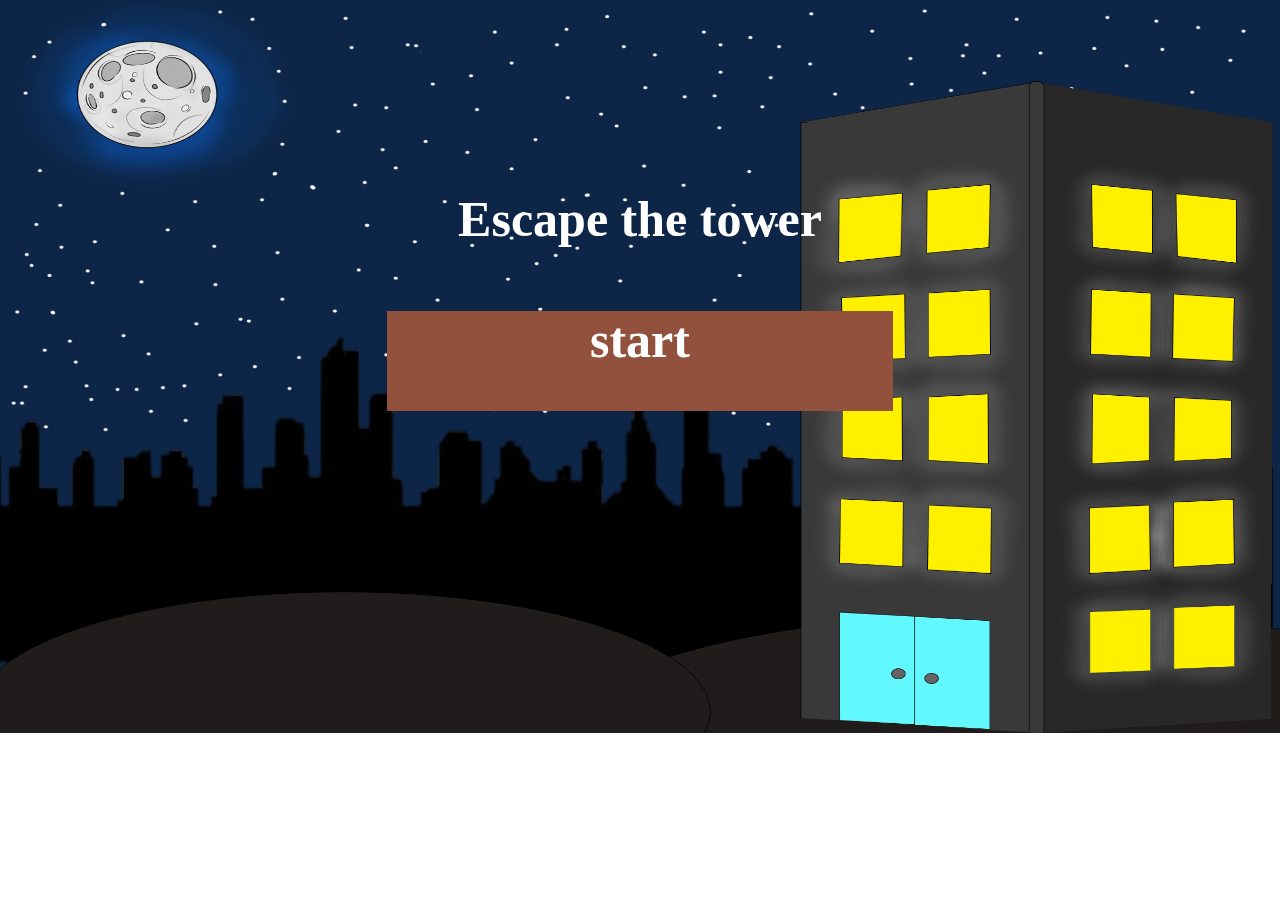
<file: escape room/index.html>
<!DOCTYPE html>
<html lang="en">
<head>
    <meta charset="UTF-8">
    <meta name="viewport" content="width=device-width, initial-scale=1.0">
    <title>Document</title>
    <link rel="stylesheet" href="body.css">
</head>
<body>
    <div class="box1">
        <h1>Escape the tower</h1>
    </div>
    <div class="box2">
        <h2>start</h2>
    </div>
</body>
</html>
</file>
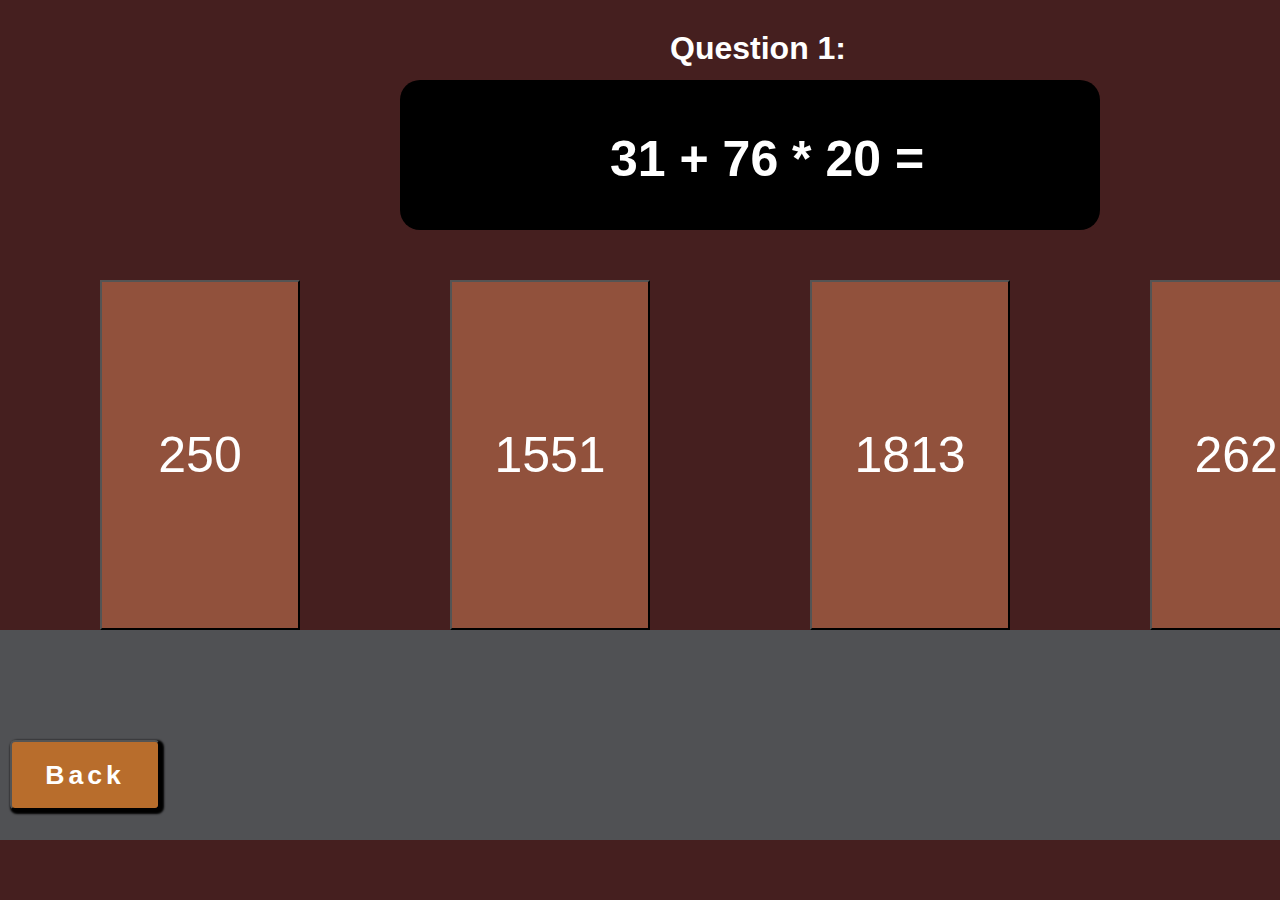
<file: 1_room.html>
<!DOCTYPE html>
<html lang="en">
<head>
    <meta charset="UTF-8">
    <meta name="viewport" content="width=device-width, initial-scale=1.0">
    <title>EscapeRoom</title>
    <link rel="stylesheet" href="1_room.css">
</head>
<body>
    

    <div class="box">
        <h1></h1>
    </div>


    <div class="vei">
        <h1></h1>
    </div>

    <button style="font-size: 50px;" class="dør1" onclick="myFunction()">250</button>

    <script src="1_room.js"></script>

    
    <button style="font-size: 50px;"  class="dør2"  onclick="myEscape()">1551</button>


    <button style="font-size: 50px;"  class="dør3" onclick="myFunction()">1813</button>

    <div class="stykken">
        <h1>31 + 76 * 20 =</h1>
    </div>


    <button style="font-size: 50px;"  class="dør4" onclick="myFunction()">2627</button>


    <div class="question1">
        <h1>Question 1:</h1>
    </div>
    

    <button onclick="myBack()" class="backbtn">
        <h1>Back</h1>
    </button>

    
</body>
</html>
</file>
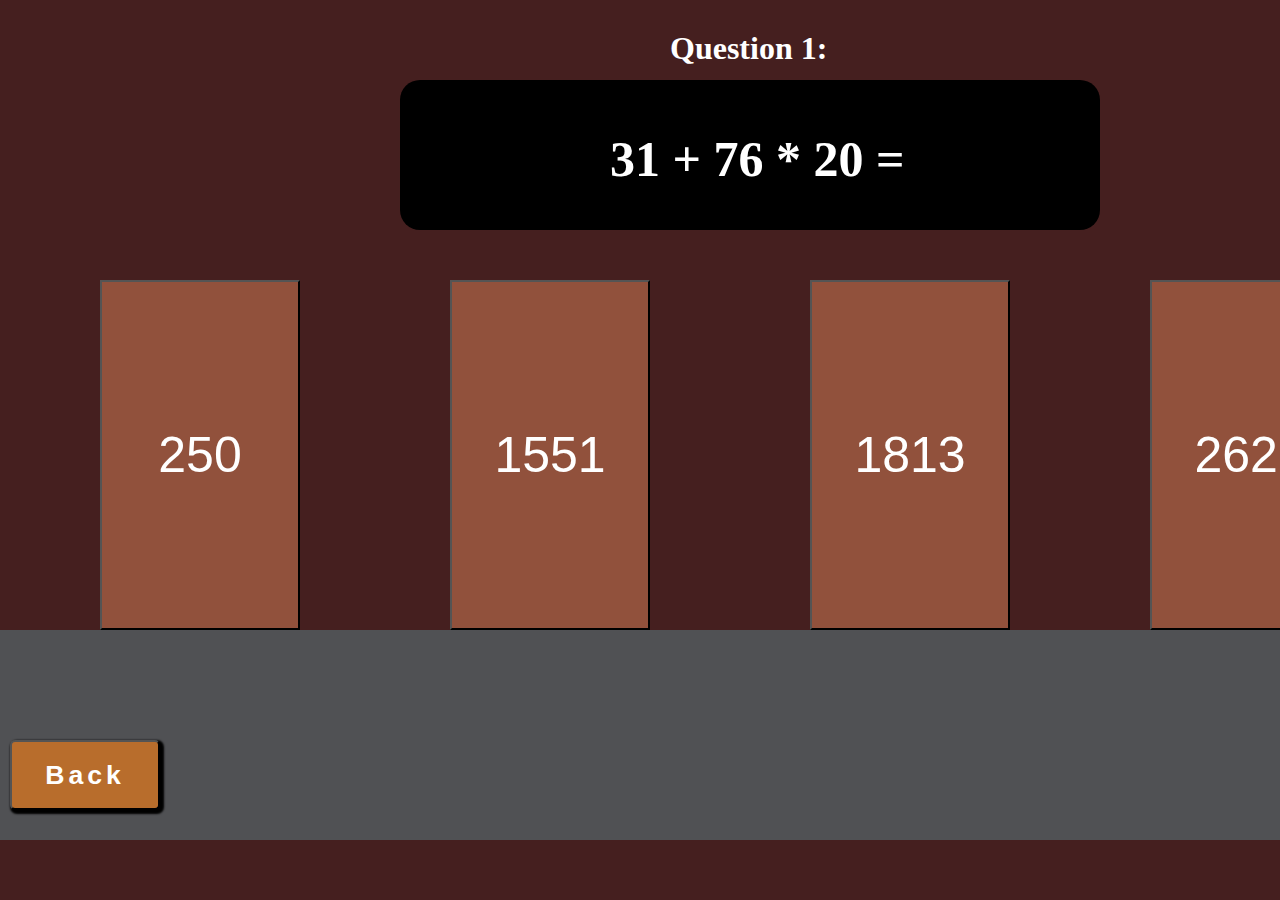
<file: 1side.html>
<!DOCTYPE html>
<html lang="en">
<head>
    <meta charset="UTF-8">
    <meta name="viewport" content="width=device-width, initial-scale=1.0">
    <title>EscapeRoom</title>
    <link rel="stylesheet" href="side1.css">
</head>
<body>

    <div class="box">
        <h1></h1>
    </div>


    <div class="vei">
        <h1></h1>
    </div>

    <button style="font-size: 50px;" class="dør1" onclick="myFunction()">250</button>

    <script src="script.js"></script>

    
    <button style="font-size: 50px;"  class="dør2"  onclick="myEscape()">1551</button>


    <button style="font-size: 50px;"  class="dør3" onclick="myFunction()">1813</button>

    <div class="stykken">
        <h1>31 + 76 * 20 =</h1>
    </div>


    <button style="font-size: 50px;"  class="dør4" onclick="myFunction()">2627</button>


    <div class="question1">
        <h1>Question 1:</h1>
    </div>
    

    <button class="backbtn">
        <h1>Back</h1>
    </button>
   
    
</body>
</html>
</file>
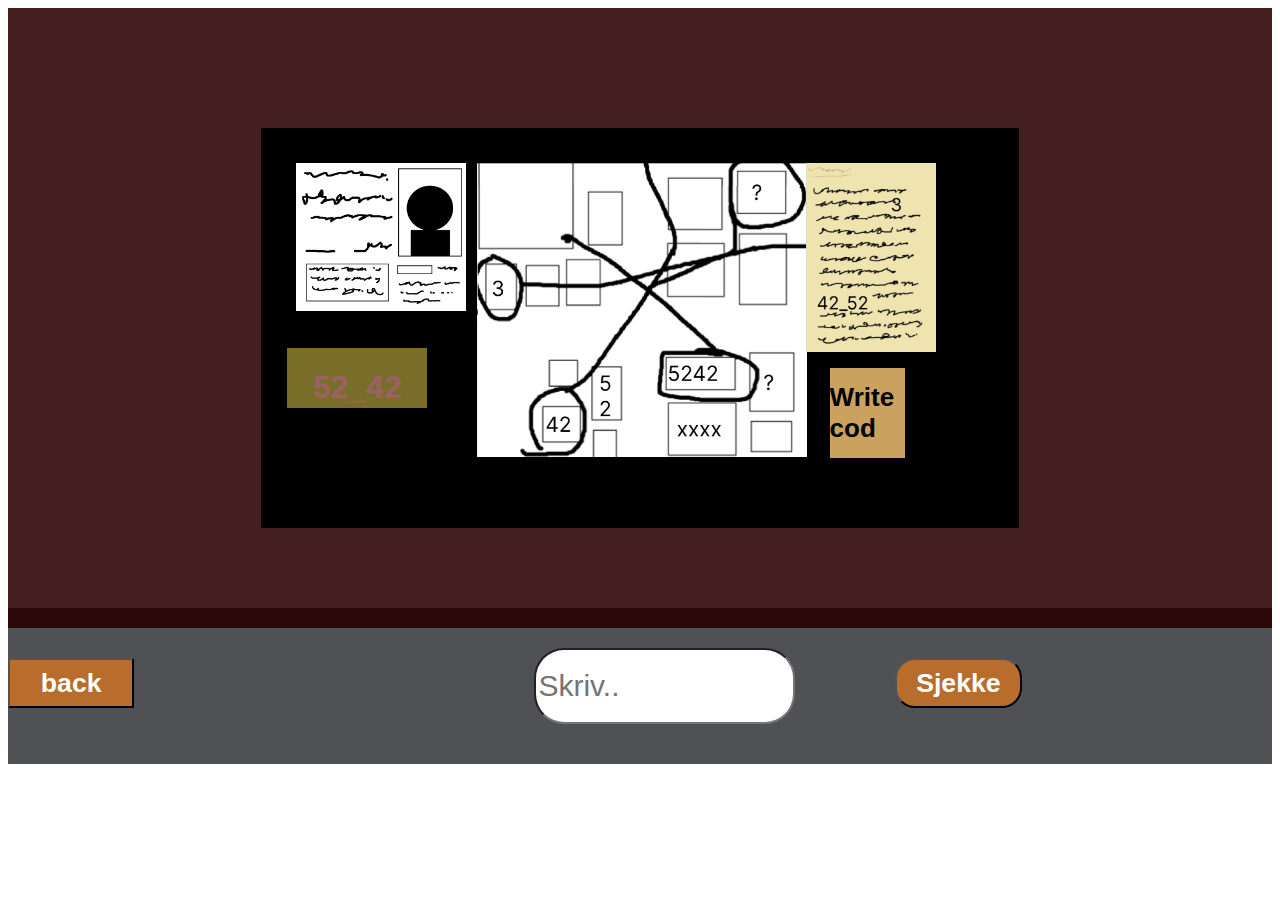
<file: ihtml_Finn_kode.html>
<!DOCTYPE html>
<html lang="en">
<head>
    <meta charset="UTF-8">
    <meta name="viewport" content="width=device-width, initial-scale=1.0">
    <title>finn kode</title>
    <link rel="stylesheet" href="style_finn_kode.css">
</head>
<body>
    <script src="script.js"></script><!--dette er for å koble javascipt-->

    <div id="Vegg_fk"><!--veggen-->
        <div id="Tavle_fk"><!--tavle-->

            <div id="avis_fk"> <!--Avisen som ligger elt øverst i venstre gjørne-->
                <img src="Picture/tegning_undersøker_politianmeldt.png" width="170px" alt="">
            </div>
            <div id="kode_fk"> <h1>52_42</h1></div> <!--dette er boksen som ligger imder avisen-->
            <div id="kart_fk"> <!--dette er for kartet-->
                <img src="Picture/kart.png" width="330px" alt=""> 
            </div>

            <div id="boks_Usen_tekst_fk"> <!--dette er bevis 2-->
                <img src="Picture/A4_avis.png" width="130px" alt="">
            </div> 

            <div id="plakat_kode"> <!--dette er teksten på hva man skal i oppgaven-->
                <h1>Write cod</h1> 
            </div>

            

        </div>
    </div>

    <div id="list_fk"></div><!--listen-->

    <div id="gulv_fk"><!--gulv-->
        <button id="Tilbake_knapp"> 
            <h1>back</h1>
            <link rel="stylesheet" href="#">
        </button>

        </section><!-- jeg skriver section for å fortelle at det er inni her javascipt skal konsentrere seg-->
            <input type="number" id="TekstKode" placeholder="Skriv..">

            <button id="sjekke_boks">
                <h1>Sjekke</h1>
            </button>
        </section>

    </div>
    
</body>
</html>
</file>
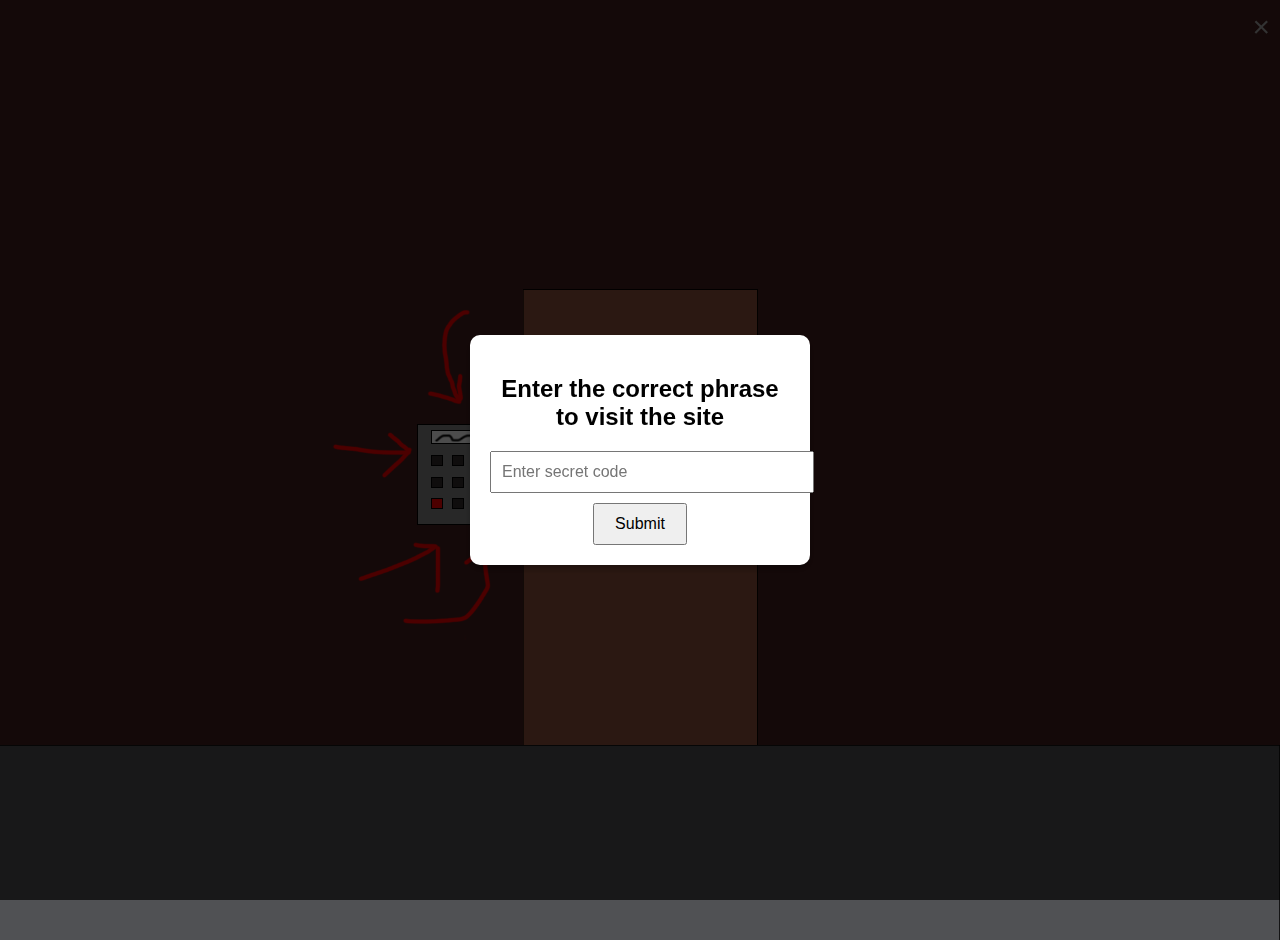
<file: escape room/room.html>
<!DOCTYPE html>
<html lang="en">
<head>
    <meta charset="UTF-8">
    <meta name="viewport" content="width=device-width, initial-scale=1.0">
    <title>Document</title>
    <link rel="stylesheet" href="room.css"> 
</head>
<body>
  <div class="box1">
    <img src="img/keypad.png" alt="Click me" class="reveal-image" onclick="revealForm()">
  </div>
  <div class="box2"></div>

  <div id="overlay" class="overlay" onclick="closeModal(event)">
    <div class="popup" onclick="event.stopPropagation()"> 
      <span class="close" onclick="closeModal(event)">&times;</span>
      <h2>Enter the correct phrase to visit the site</h2>
      <input type="text" id="inputField" placeholder="Enter secret code">
      <button onclick="checkInput()">Submit</button>
    </div>
  </div>

  <script src="room.js"></script>
</body>
</html>
</file>
<file: escape room/body.css>
body{
    background-image: url("img/background.png");
    background-repeat: no-repeat;
    background-size: 100% 175%;
}

h1{
    font-size: 50px;
    color: white;
}

h2{
    font-size: 50px;
    color: white;
    text-align: center;
}

.box1{
    text-align: center;
    margin-top: 15%;
}

.box2{
    width: 40%;
    height: 100px;
    background-color: #91513c;
    margin-left: 30%;
    margin-top: 5%;
}
</file>
<file: 1_room.css>
*{
    background: #451f1f;
    margin: 0px;
   font-family: Arial, Helvetica, sans-serif;
    
}

.vei{
    background: #505154;
    width: 100%;
    height: 210px;
    margin-top: 630px;
}


.dør1 {
    position: absolute;
    margin-top: -560px;
    left: 100px;
    background: #91513c;
    height: 350px;
    width: 200px;
    cursor: pointer;
    color: white;
}

.dør1:active {
    transform: scale(0.95);
    /* Scaling button to 0.98 to its original size */
    box-shadow: 3px 2px 22px 1px rgba(0, 0, 0, 0.24);
    /* Lowering the shadow */
}


.dør2 {
    position: absolute;
    margin-top: -560px;
    left: 450px;
    background: #91513c;
    height: 350px;
    width: 200px;
    cursor: pointer;
    color: white;
    
}

.dør2:active {
    transform: scale(0.95);
    /* Scaling button to 0.98 to its original size */
    box-shadow: 3px 2px 22px 1px rgba(0, 0, 0, 0.24);
    /* Lowering the shadow */
}


.dør3 {
    position: absolute;
    margin-top: -560px;
    left: 810px;
    background: #91513c;
    height: 350px;
    width: 200px;
    cursor: pointer;
    color: white;
    
}

.dør3:active {
    transform: scale(0.95);
    /* Scaling button to 0.98 to its original size */
    box-shadow: 3px 2px 22px 1px rgba(0, 0, 0, 0.24);
    /* Lowering the shadow */
}



.dør4 {
    position: absolute;
    margin-top: -560px;
    left: 1150px;
    background: #91513c;
    height: 350px;
    width: 200px;
    cursor: pointer;
    color: white;
}

.dør4:active {
    transform: scale(0.95);
    /* Scaling button to 0.98 to its original size */
    box-shadow: 3px 2px 22px 1px rgba(0, 0, 0, 0.24);
    /* Lowering the shadow */
}

.box {
    position: absolute;
    margin-top: -550px;
    left: 400px;
    background: black;
    width: 700px;
    height: 150px;
    border-radius: 20px;
}

.stykken {
    position: absolute;
    margin-top: -710px;
    color: white;
    left: 610px;
    height: 2px;
    width: 400px;
    font-size: 25px;
}

.stykken h1 {
    background-color: black;
}

.backbtn {
    position: absolute;
    margin-top: -100px;
    left: 10px;
    height: 70px;
    width: 150px;
    background-color: #b86d2c;
    color: white;
    box-shadow: black 2px 2px 2px 2px;
    border-radius: 5px;
    cursor: pointer;
    
    
}

.backbtn h1 {
    background-color:#b86d2c;
    letter-spacing: 4px;
    
}

.question1 {
    position: absolute;
    margin-top: -810px;
    left: 670px;
    color: white;
}

.backbtn:active {
    transform: scale(0.95);
    /* Scaling button to 0.98 to its original size */
    box-shadow: 3px 2px 22px 1px rgba(0, 0, 0, 0.24);
    /* Lowering the shadow */
}
</file>
<file: side1.css>
*{
    background: #451f1f;
    margin: 0px;
}

.vei{
    background: #505154;
    width: 100%;
    height: 210px;
    margin-top: 630px;
}


.dør1 {
    position: absolute;
    margin-top: -560px;
    left: 100px;
    background: #91513c;
    height: 350px;
    width: 200px;
    cursor: pointer;
    color: white;
}

.dør1:active {
    transform: scale(0.95);
    /* Scaling button to 0.98 to its original size */
    box-shadow: 3px 2px 22px 1px rgba(0, 0, 0, 0.24);
    /* Lowering the shadow */
}


.dør2 {
    position: absolute;
    margin-top: -560px;
    left: 450px;
    background: #91513c;
    height: 350px;
    width: 200px;
    cursor: pointer;
    color: white;
    
}

.dør2:active {
    transform: scale(0.95);
    /* Scaling button to 0.98 to its original size */
    box-shadow: 3px 2px 22px 1px rgba(0, 0, 0, 0.24);
    /* Lowering the shadow */
}


.dør3 {
    position: absolute;
    margin-top: -560px;
    left: 810px;
    background: #91513c;
    height: 350px;
    width: 200px;
    cursor: pointer;
    color: white;
    
}

.dør3:active {
    transform: scale(0.95);
    /* Scaling button to 0.98 to its original size */
    box-shadow: 3px 2px 22px 1px rgba(0, 0, 0, 0.24);
    /* Lowering the shadow */
}



.dør4 {
    position: absolute;
    margin-top: -560px;
    left: 1150px;
    background: #91513c;
    height: 350px;
    width: 200px;
    cursor: pointer;
    color: white;
}

.dør4:active {
    transform: scale(0.95);
    /* Scaling button to 0.98 to its original size */
    box-shadow: 3px 2px 22px 1px rgba(0, 0, 0, 0.24);
    /* Lowering the shadow */
}

.box {
    position: absolute;
    margin-top: -550px;
    left: 400px;
    background: black;
    width: 700px;
    height: 150px;
    border-radius: 20px;
}

.stykken {
    position: absolute;
    margin-top: -710px;
    color: white;
    left: 610px;
    height: 2px;
    width: 400px;
    font-size: 25px;
}

.stykken h1 {
    background-color: black;
}

.backbtn {
    position: absolute;
    margin-top: -100px;
    left: 10px;
    height: 70px;
    width: 150px;
    background-color: #b86d2c;
    color: white;
    box-shadow: black 2px 2px 2px 2px;
    border-radius: 5px;
    cursor: pointer;
    
    
}

.backbtn h1 {
    background-color:#b86d2c;
    letter-spacing: 4px;
    
}

.question1 {
    position: absolute;
    margin-top: -810px;
    left: 670px;
    color: white;
}

.backbtn:active {
    transform: scale(0.95);
    /* Scaling button to 0.98 to its original size */
    box-shadow: 3px 2px 22px 1px rgba(0, 0, 0, 0.24);
    /* Lowering the shadow */
}
</file>
<file: style_finn_kode.css>
@font-face {
    font-family: 'Saphifen';
    src: url('Font/Saphifen.otf') format('oft'),
         url('Font/Saphifen.ttf') format('ttf');
    font-weight: normal;
    font-style: normal;
}

body {
    font-family: 'Saphifen', sans-serif;
}








#body{ /*for å sørge for at alle elementer kan legge helt inntil margen på netsiden.*/
    margin: auto; 
}

#Vegg_fk{/*dette er bakrundsfarge for veggen*/
    background-color: #451F1F;
    width: 100%;
    height: 600px;
    display: flex;
    justify-content: center;
    
}


#Tavle_fk{/*dette er for tavlen som er helle svarte boksen*/
    background-color: black;
    width: 60%;
    height: 400px;
    margin-top: 120px;
    display: flex;
        
}

#avis_fk{ /* dette er foravisen der vi ser en ukjent person*/
    width: 20%;
    height: 130px;
    margin-top: 35px;
    margin-left: 35px;
}

#kode_fk{ /*dette er for den koden man skal skrive ferdig som er plakaten.*/
    background-color: #796D29;
    color: #996363;
    width: 140px;
    height: 60px;
    margin-top: 220px;
    margin-left: -160px;
    display: flex;
    justify-content: center;
    
}

#kart_fk{ /*dette er den boksen som har en slags kart*/
    width: 40%;
    height: 290px;
    margin-top: 35px;
    margin-left: 50px;
}

#boks_Usen_tekst_fk{/*dette */
    background-color: #ffffff;
    width: 15%;
    height: 180px;
    margin-top: 35px;
    margin-left: 25px;

}
#plakat_kode{/*dette er den koden som styrer plakaten som er gul der man ikke ser tekst*/
    background-color: #CAA15F;
    color: black;
    width: 10%;
    height: 90px;
    margin-top: 240px;
    display: flex;
    justify-content: center;
    align-items: center; /*dette gjør at teksten holder seg i midten av elementet av breden.*/
    margin-left: -90px;
    font-size: 13px;
    

}
#Tilbake_knapp{ /*dette er for å gå til bake-knappen*/
    background-color: #B86D2C;
    width: 10%;
    height: 50px;
    display: flex;
    align-items: center;
    color: rgb(255, 255, 255);
    justify-content: center;
    margin-top: 30px; 
}

#Tilbake_knapp:hover{/*dette er for at når musen kommer over tilbake knappen blir den rød*/
    background-color: #e60000;
}

#sjekke_boks{ /*dette er den boksen brukeren skal trykke på når de har skrevet koden*/
    background-color: #B86D2C;
    width: 10%;
    height: 50px;
    display: flex;
    align-items: center;
    color: #ffffff;
    justify-content: center;
    margin-top: 30px;
    margin-left: 100px;
    border-radius: 20px;
}

#TekstKode{/*dette er feltet brukeren skal skrive inn koden*/
    width: 20%;
    height: 70px;
    border-radius: 30px;
    font-size: 30px;
    margin-top: 20px;
    margin-left: 400px;
}

#list_fk{/*dette er listen som skiller sluten av veggen og ned mot bakken*/
    background-color: #2B0909;
    width: 100%;
    height: 20px;
    
}

#gulv_fk{/*dette er for gulvet*/
    background-color: #505154;
    width: 100%;
    height: 136px;
    display: flex;  
    
}
</file>
<file: escape room/room.css>
body {
    font-family: Arial, sans-serif;
    margin: 0;
    padding: 20px;
    display: flex;
    justify-content: center;
    align-items: center;
    height: 100vh;
    text-align: center;
    background-image: url("img/dør backgrunn.png");
    background-size: 100% 100%;
    background-repeat: no-repeat;
}

.box1 {
    width: 6%;
    height: 80px;
    margin-left: -30%;
    margin-top: -1%;
}

.reveal-image {
    cursor: pointer;
    margin-bottom: 20px;
}


.overlay {
    position: fixed;
    top: 0;
    left: 0;
    width: 100%;
    height: 100%;
    display: flex;
    background-color: rgba(0, 0, 0, 0.7); 
    justify-content: center;
    align-items: center;
    z-index: 9999; 
}

.popup {
    background-color: #fff;
    padding: 20px;
    border-radius: 10px;
    width: 300px;
    text-align: center;
    box-shadow: 0 4px 6px rgba(0, 0, 0, 0.3);
}

.close {
    position: absolute;
    top: 10px;
    right: 10px;
    font-size: 30px;
    cursor: pointer;
    color: #333;
}

.popup input {
    padding: 10px;
    font-size: 16px;
    margin-bottom: 10px;
    width: 100%;
}

.popup button {
    padding: 10px 20px;
    font-size: 16px;
    cursor: pointer;
}
</file>
